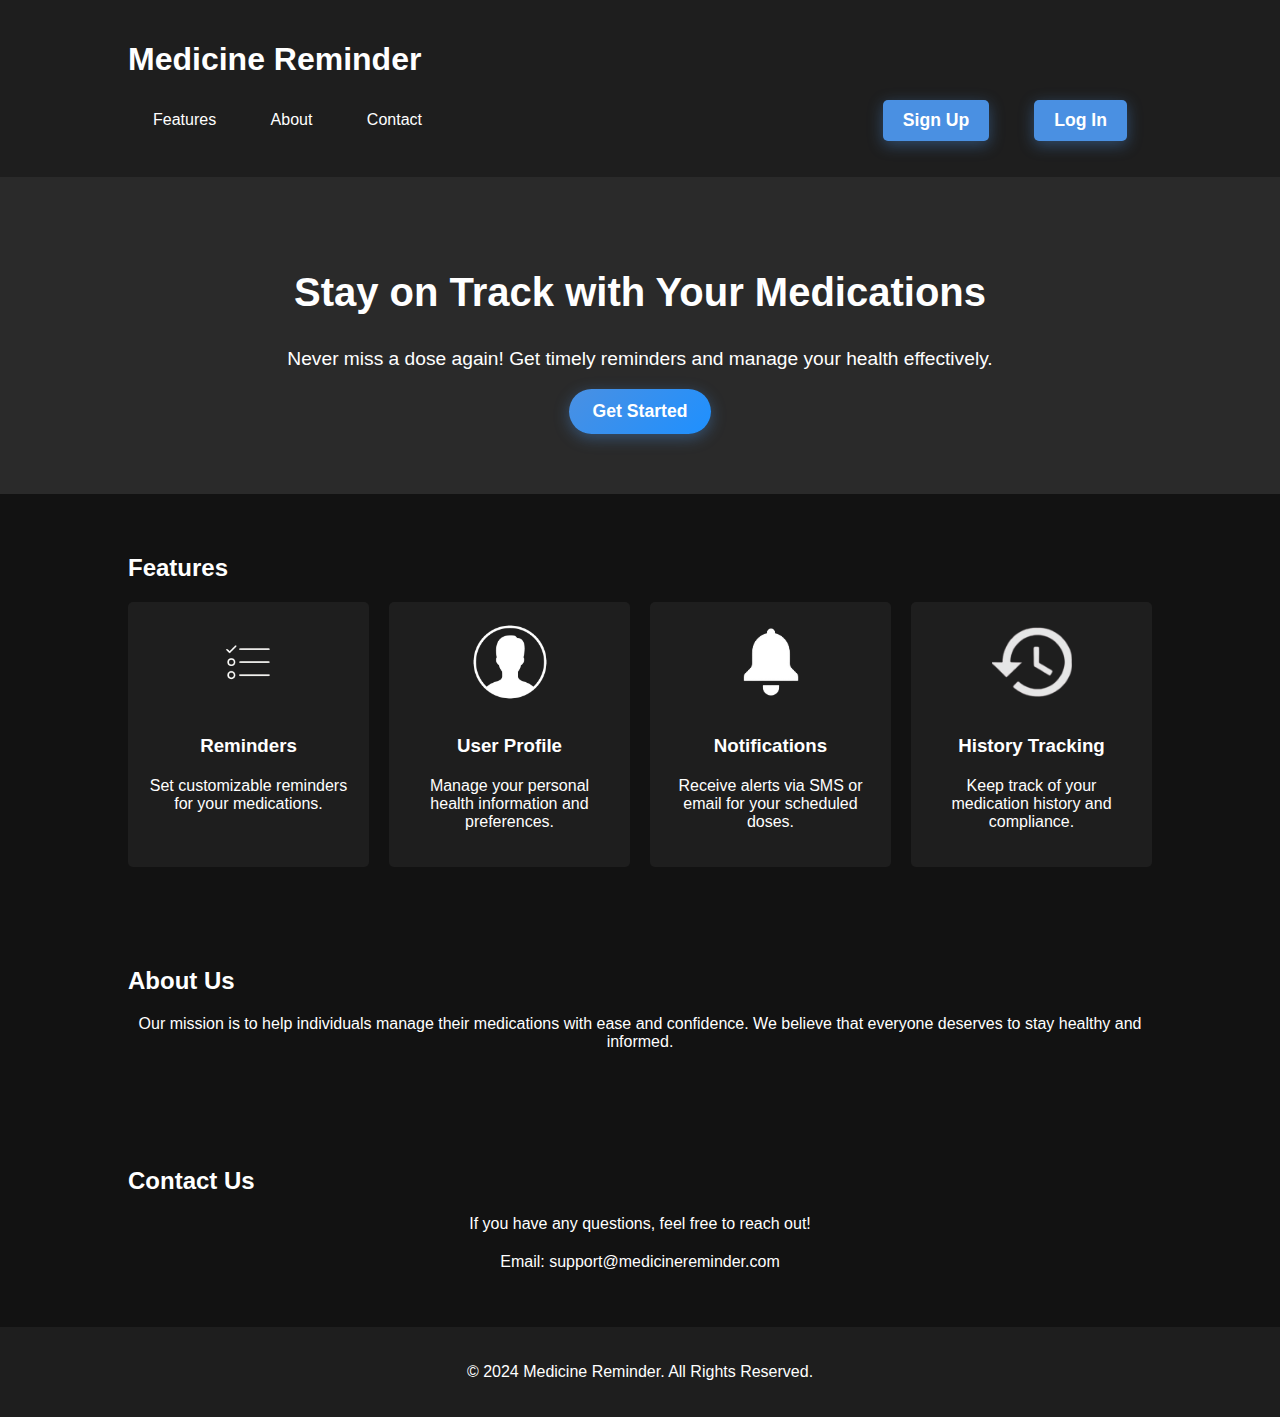
<file: index.html>
<!DOCTYPE html>
<html lang="en">
<head>
    <meta charset="UTF-8">
    <meta name="viewport" content="width=device-width, initial-scale=1.0">
    <link rel="stylesheet" href="styles.css">
    <title>Medicine Reminder</title>
</head>
<body>
    <header>
        <div class="container">
            <h1 class="site-title">Medicine Reminder</h1>
            <nav>
                <ul class="nav-links">
                    <!-- Left-aligned links -->
                    <div class="nav-links-left">
                        <li><a href="#features">Features</a></li>
                        <li><a href="#about">About</a></li>
                        <li><a href="#contact">Contact</a></li>
                    </div>
                    
                    <!-- Right-aligned buttons -->
                    <div class="nav-links-right" id="auth-buttons">
                        <li><a href="signup.html" class="btn">Sign Up</a></li>
                        <li><a href="login.html" class="btn">Log In</a></li>
                    </div>
                    <div id="profile-icon" style="display: none;">
                        <img src="xaxaxa.png" alt="Account" class="profile-img" onclick="toggleProfileDropdown()">
                        <div id="profile-dropdown" class="dropdown-content" style="display: none;">
                            <a>Welcome</a> <p id="username-display"></p>
                            <button onclick="logout()">Log Out</button>
                        </div>
                    </div>
                </ul>
            </nav>
        </div>
    </header>
    <div id="profile-icon" style="display: none;">
        <img src="xaxaxa.png" alt="Account" class="profile-img" onclick="toggleProfileDropdown()">
        <div id="profile-dropdown" class="dropdown-content" style="display: none;">
            <p id="username-display"></p>
            <button onclick="logout()">Log Out</button>
        </div>
    </div>
    <main>
        <section id="hero">
            <div class="container">
                <h2>Stay on Track with Your Medications</h2>
                <p>Never miss a dose again! Get timely reminders and manage your health effectively.</p>
                <a href="#signup" class="btn">Get Started</a>
            </div>
        </section>

        <section id="features">
            <div class="container">
                <h2>Features</h2>
                <div class="feature-grid">
                    <div class="feature" onclick="openModal('reminderModal')">
                        <img src="noto1.png" alt="Reminder">
                        <h3>Reminders</h3>
                        <p>Set customizable reminders for your medications.</p>
                    </div>
                    <div class="feature" onclick="openModal('profileModal')">
                        <img src="profile1.png" alt="Profile">
                        <h3>User Profile</h3>
                        <p>Manage your personal health information and preferences.</p>
                    </div>
                    <div class="feature" onclick="openModal('notificationsModal')">
                        <img src="bell1.png" alt="Notifications">
                        <h3>Notifications</h3>
                        <p>Receive alerts via SMS or email for your scheduled doses.</p>
                    </div>
                    <div class="feature" onclick="openModal('historyModal')">
                        <img src="history1.png" alt="History">
                        <h3>History Tracking</h3>
                        <p>Keep track of your medication history and compliance.</p>
                    </div>
                </div>
            </div>
        </section>
        
        <!-- Modals for Each Feature -->
        <div id="reminderModal" class="modal">
            <div class="modal-content">
                <span class="close" onclick="closeModal('reminderModal')">&times;</span>
                <h3>Reminders</h3>
                <p>Set customizable reminders for each medication you take. Choose the time, frequency, and method of notifications.</p>
            </div>
        </div>
        
        <div id="profileModal" class="modal">
            <div class="modal-content">
                <span class="close" onclick="closeModal('profileModal')">&times;</span>
                <h3>User Profile</h3>
                <p>Manage your personal health information and preferences. Customize your reminders, dosage information, and more.</p>
            </div>
        </div>
        
        <div id="notificationsModal" class="modal">
            <div class="modal-content">
                <span class="close" onclick="closeModal('notificationsModal')">&times;</span>
                <h3>Notifications</h3>
                <p>Receive alerts via SMS or email for your scheduled doses to stay on track with your medication regimen.</p>
            </div>
        </div>
        
        <div id="historyModal" class="modal">
            <div class="modal-content">
                <span class="close" onclick="closeModal('historyModal')">&times;</span>
                <h3>History Tracking</h3>
                <p>Keep a detailed record of your medication history, including past doses and compliance rates.</p>
            </div>
        </div>

        <section id="about">
            <div class="container">
                <h2>About Us</h2>
                <p>Our mission is to help individuals manage their medications with ease and confidence. We believe that everyone deserves to stay healthy and informed.</p>
                
            </div>
        </section>

        <section id="contact">
            <div class="container">
                <h2>Contact Us</h2>
                <p>If you have any questions, feel free to reach out!</p>
                <p>Email: support@medicinereminder.com</p>
            </div>
        </section>
    </main>

    <footer>
        <div class="container">
            <p>&copy; 2024 Medicine Reminder. All Rights Reserved.</p>
        </div>
    </footer>

    <script src="script.js"></script>
    
</body>
</html>
</file>
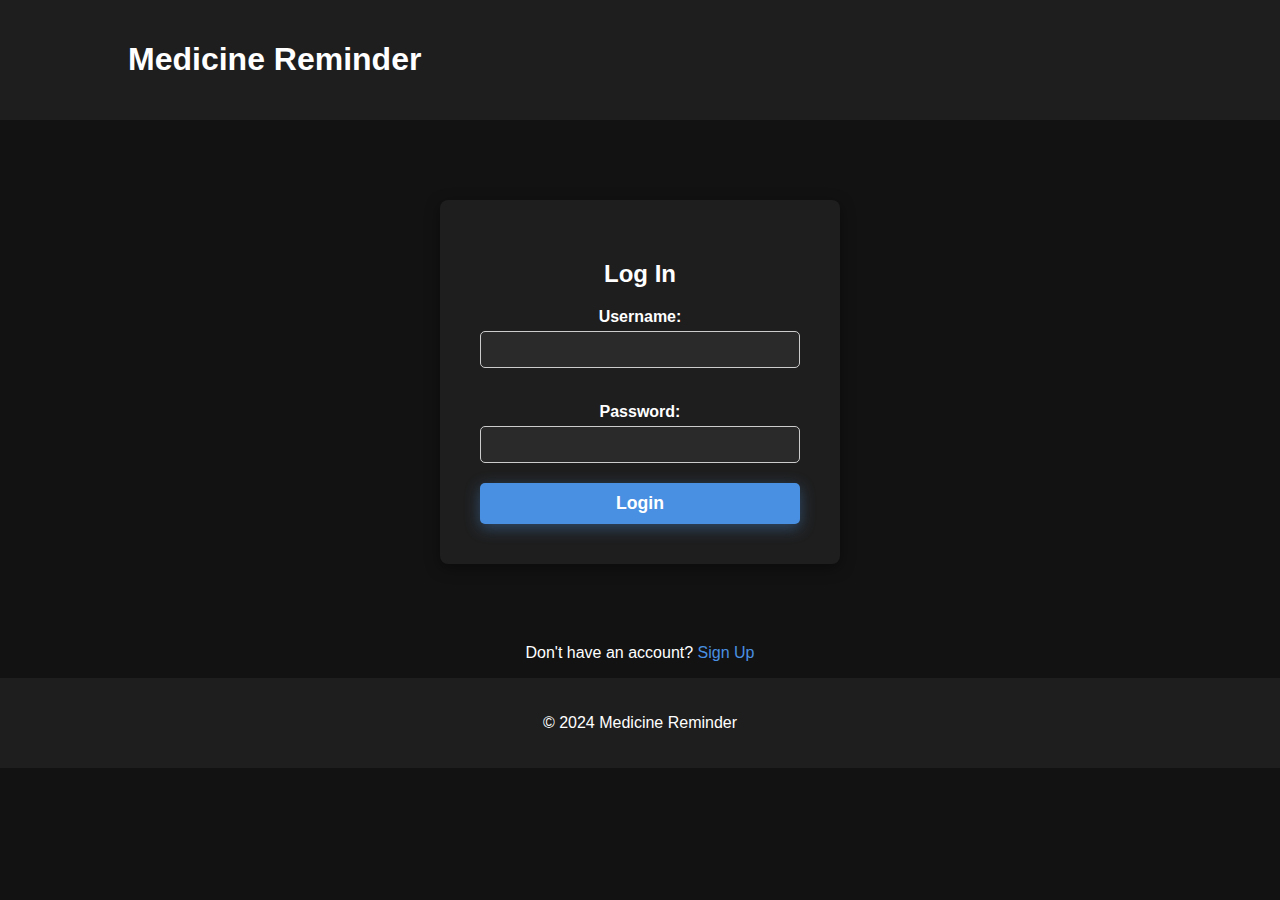
<file: login.html>
<!DOCTYPE html>
<html lang="en">
<head>
    <meta charset="UTF-8">
    <meta name="viewport" content="width=device-width, initial-scale=1.0">
    <link rel="stylesheet" href="styles.css">
    <title>Log In - Medicine Reminder</title>
</head>
<body>
    <header>
        <div class="container">
            <h1>Medicine Reminder</h1>
        </div>
    </header>

    <main>
        <div class="container">
            <form id="login-form" onsubmit="handleLoginFormSubmit(event)">
                <h2>Log In</h2>
                <label for="username">Username:</label>
                <input type="text" id="username" required>
                <label for="password">Password:</label>
                <input type="password" id="password" required>
                <button type="submit" class="btn">Login</button>
            </form>
            <p>Don't have an account? <a href="signup.html">Sign Up</a></p>
        </div>
    </main>

    <footer>
        <div class="container">
            <p>&copy; 2024 Medicine Reminder</p>
        </div>
    </footer>

    <script src="script.js"></script>
</body>
</html>
</file>
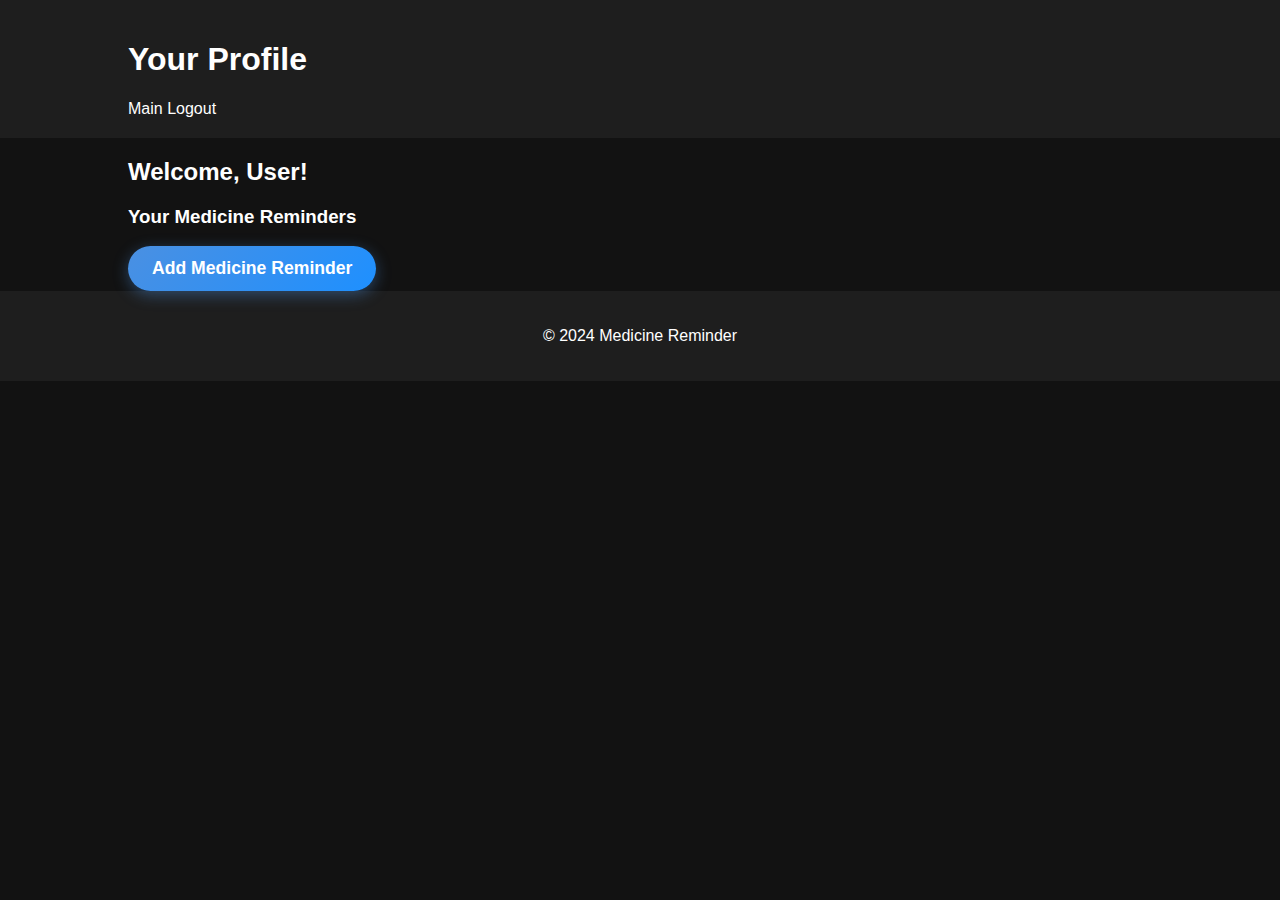
<file: profile.html>
<!DOCTYPE html>
<html lang="en">
<head>
    <meta charset="UTF-8">
    <meta name="viewport" content="width=device-width, initial-scale=1.0">
    <link rel="stylesheet" href="styles.css">
    <title>Your Profile</title>
</head>
<body>
    <header>
        <div class="container">
            <h1>Your Profile</h1>
            <nav>
                <a href="main.html">Main</a>
                <a href="logout.html" onclick="logout()">Logout</a>
            </nav>
        </div>
    </header>
    <main>
        <div class="container">
            <h2>Welcome, <span id="username-display">User</span>!</h2>
            <h3>Your Medicine Reminders</h3>
            <ul id="meds-list"></ul>
            <button class="btn" onclick="addMedicine()">Add Medicine Reminder</button>
        </div>
    </main>
    <footer>
        <div class="container">
            <p>&copy; 2024 Medicine Reminder</p>
        </div>
    </footer>
    <script src="script.js"></script>
</body>
</html>
</file>
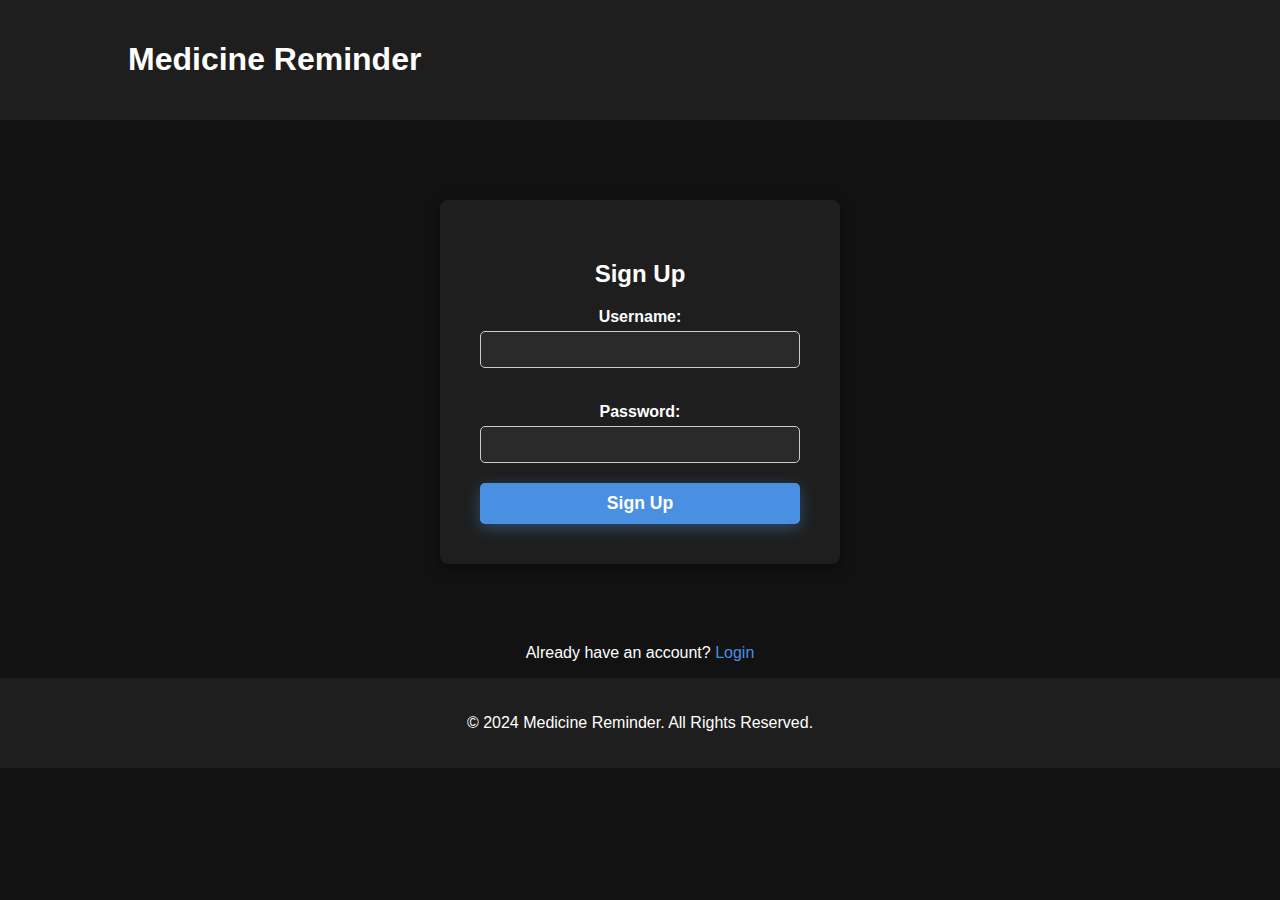
<file: signup.html>
<!DOCTYPE html>
<html lang="en">
<head>
    <meta charset="UTF-8">
    <meta name="viewport" content="width=device-width, initial-scale=1.0">
    <link rel="stylesheet" href="styles.css">
    <title>Sign Up - Medicine Reminder</title>
</head>
<body>
    <header>
        <div class="container">
            <h1>Medicine Reminder</h1>
        </div>
    </header>

    <main>
        <div class="container">
            <form id="signup-form" onsubmit="handleFormSubmit(event)">
                <h2>Sign Up</h2>
                <label for="username">Username:</label>
                <input type="text" id="username" required>
                <label for="password">Password:</label>
                <input type="password" id="password" required>
                <button type="submit" class="btn">Sign Up</button>
            </form>
            <p>Already have an account?<a href="login.html"> Login</a></p>
        </div>
    </main>

    <footer>
        <div class="container">
            <p>&copy; 2024 Medicine Reminder. All Rights Reserved.</p>
        </div>
    </footer>

    <script src="script.js"></script>
</body>
</html>
</file>
<file: styles.css>
* {
    box-sizing: border-box;
}

body {
    font-family: 'Arial', sans-serif;
    margin: 0;
    padding: 0;
    background-color: #121212;
    color: #ffffff;
}

header {
    background: #1e1e1e;
    padding: 20px 0;
}

.container {
    width: 80%;
    margin: auto;
    max-width: 1200px;
}

nav ul {
    list-style: none;
    padding: 0;
}

nav ul li {
    display: inline;
    margin: 0 15px;
}

nav a {
    color: #ffffff;
    text-decoration: none;
}

nav a.btn {
    background: #4A90E2;
    padding: 10px 15px;
    border-radius: 5px;
}

nav a:hover {
    text-decoration: underline;
}

#hero {
    text-align: center;
    padding: 60px 0;
    background: #2a2a2a;
}

#hero h2 {
    font-size: 2.5em;
}

#hero p {
    font-size: 1.2em;
}

.feature-grid {
    display: grid;
    grid-template-columns: repeat(4, 1fr);
    gap: 20px;
}

.feature {
    background: #1e1e1e;
    padding: 20px;
    border-radius: 5px;
    text-align: center;
}

.feature img {
    width: 100%;
    max-width: 100px;
    margin-bottom: 10px;
}

section {
    padding: 40px 0;
}

section img {
    width: 100%;
    border-radius: 5px;
}

footer {
    text-align: center;
    padding: 20px 0;
    background: #1e1e1e;
}

.feature img {
    width: 80px; /* Set desired width */
    height: 80px; /* Set desired height */
    max-width: none; /* Prevents resizing based on image aspect ratio */
    object-fit: cover; /* Ensures the image covers the specified dimensions */
    margin-bottom: 10px;
}

/* Aesthetic button styling */
.btn {
    background: linear-gradient(135deg, #4A90E2, #1E90FF); /* Gradient background */
    color: #ffffff;
    padding: 12px 24px;
    border: none;
    border-radius: 30px; /* Rounded corners */
    font-size: 1.1em;
    font-weight: bold;
    cursor: pointer;
    transition: all 0.3s ease; /* Smooth transition for hover effect */
    box-shadow: 0 4px 15px rgba(74, 144, 226, 0.4); /* Soft shadow */
    text-decoration: none;
    display: inline-block;
}

/* Hover effect */
.btn:hover {
    background: linear-gradient(135deg, #1E90FF, #4A90E2); /* Reverse gradient */
    box-shadow: 0 6px 20px rgba(74, 144, 226, 0.6); /* Enhance shadow on hover */
    transform: scale(1.05); /* Slightly increase size */
}

html {
    scroll-behavior: smooth;
}

nav a.btn {
    background: #4A90E2;
    padding: 10px 15px;
    border-radius: 5px;
    color: #ffffff;
    text-decoration: none;
    margin-left: 10px;
}

nav a.btn:hover {
    background: #357ABD;
}

/* Container to ensure all navbar items align as required */
header nav ul {
    display: flex;
    justify-content: space-between;
    align-items: center;
    padding: 0;
    list-style-type: none;
}

/* Ensure all links appear uniformly styled */
header nav ul li a {
    color: #ffffff;
    text-decoration: none;
    padding: 10px 15px;
}

/* Styling for Sign Up and Log In buttons */
header nav ul li a.btn {
    background: #4A90E2;
    padding: 10px 20px;
    border-radius: 5px;
    color: #ffffff;
    margin-right: 15px;
}

header nav ul li a.btn:hover {
    background: #357ABD;
}

/* Optional: Adjust font size and spacing for aesthetic consistency */
header nav ul li {
    margin: 0 10px;
}

/* Modal Background */
.modal {
    display: none; /* Hidden by default */
    position: fixed;
    z-index: 1000; /* On top */
    left: 0;
    top: 0;
    width: 100%;
    height: 100%;
    overflow: auto; /* Enable scroll if needed */
    background-color: rgba(0, 0, 0, 0.7); /* Black with opacity */
}

/* Modal Content */
.modal-content {
    background-color: #1e1e1e;
    margin: 10% auto;
    padding: 20px;
    border-radius: 8px;
    width: 80%;
    max-width: 500px;
    color: #ffffff;
}

/* Close Button */
.close {
    color: #aaaaaa;
    float: right;
    font-size: 28px;
    font-weight: bold;
    cursor: pointer;
}

.close:hover, .close:focus {
    color: #ffffff;
    text-decoration: none;
} 

/* Center and style the login and signup forms */
#login-form, #signup-form {
    background: #1e1e1e; /* Dark background for the box */
    padding: 40px;
    border-radius: 8px;
    box-shadow: 0 4px 15px rgba(0, 0, 0, 0.4); /* Soft shadow */
    max-width: 400px;
    margin: 80px auto; /* Center horizontally and add top margin */
    text-align: center;
}

/* Center the form elements */
#login-form label, #signup-form label {
    display: block;
    margin-top: 15px;
    font-weight: bold;
}

#login-form input, #signup-form input {
    width: 100%;
    padding: 10px;
    margin-top: 5px;
    margin-bottom: 20px;
    border: 1px solid #ccc;
    border-radius: 5px;
    background-color: #2a2a2a;
    color: #ffffff;
}

/* Style the submit button */
#login-form .btn, #signup-form .btn {
    width: 100%;
    background: #4A90E2;
    padding: 10px;
    border: none;
    border-radius: 5px;
    font-size: 1.1em;
    font-weight: bold;
    cursor: pointer;
}

#login-form .btn:hover, #signup-form .btn:hover {
    background: #357ABD;
}

/* Style link below the login form */
main p {
    text-align: center;
    margin-top: 20px;
}

main p a {
    color: #4A90E2;
    text-decoration: none;
}

main p a:hover {
    text-decoration: underline;
}

/* Adjust Profile Image Size */
.profile-img {
    width: 50px; /* Increase the width */
    height: 50px; /* Increase the height */
    border-radius: 50%;
    cursor: pointer;
    object-fit: cover; /* Ensure the image fits well */
}


.dropdown-content button {
    background-color: #4A90E2;
    color: #ffffff;
    border: none;
    padding: 8px 10px;
    border-radius: 5px;
    cursor: pointer;
    width: 100%;
    text-align: center;
}

.dropdown-content button:hover {
    background-color: #357ABD;
}

.dropdown-content p {
    margin: 5px 0;
    color: #ffffff;
}

.dropdown-content button {
    background-color: #4A90E2;
    color: #ffffff;
    border: none;
    padding: 8px 10px;
    border-radius: 5px;
    cursor: pointer;
    width: 100%;
    text-align: center;
}

.dropdown-content button:hover {
    background-color: #357ABD;
}


/* Align the profile icon and the right-aligned navbar items */
.nav-links-right {
    display: flex;
    align-items: center;
}

/* Ensure profile icon aligns with the navbar items */
#profile-icon {
    position: relative; /* Ensure the dropdown is positioned relative to this container */
}

#profile-icon .profile-img {
    width: 40px;
    height: 40px;
    border-radius: 50%;
    cursor: pointer;
}

/* Position dropdown relative to the profile icon */
#profile-dropdown {
    position: absolute;
    left: 50%; /* Position the dropdown to the center */
    transform: translateX(-50%); /* Offset it by half its width to center it */
    top: 60px; /* Adjust top positioning to be directly under the profile picture */
    background-color: #1e1e1e;
    box-shadow: 0 4px 8px rgba(0, 0, 0, 0.2);
    padding: 10px;
    border-radius: 5px;
    display: flex;
    flex-direction: column;
    align-items: center;
    width: 140px; /* Adjust width for better alignment */
    z-index: 999; /* Ensure the dropdown appears on top of other elements */
}
</file>
